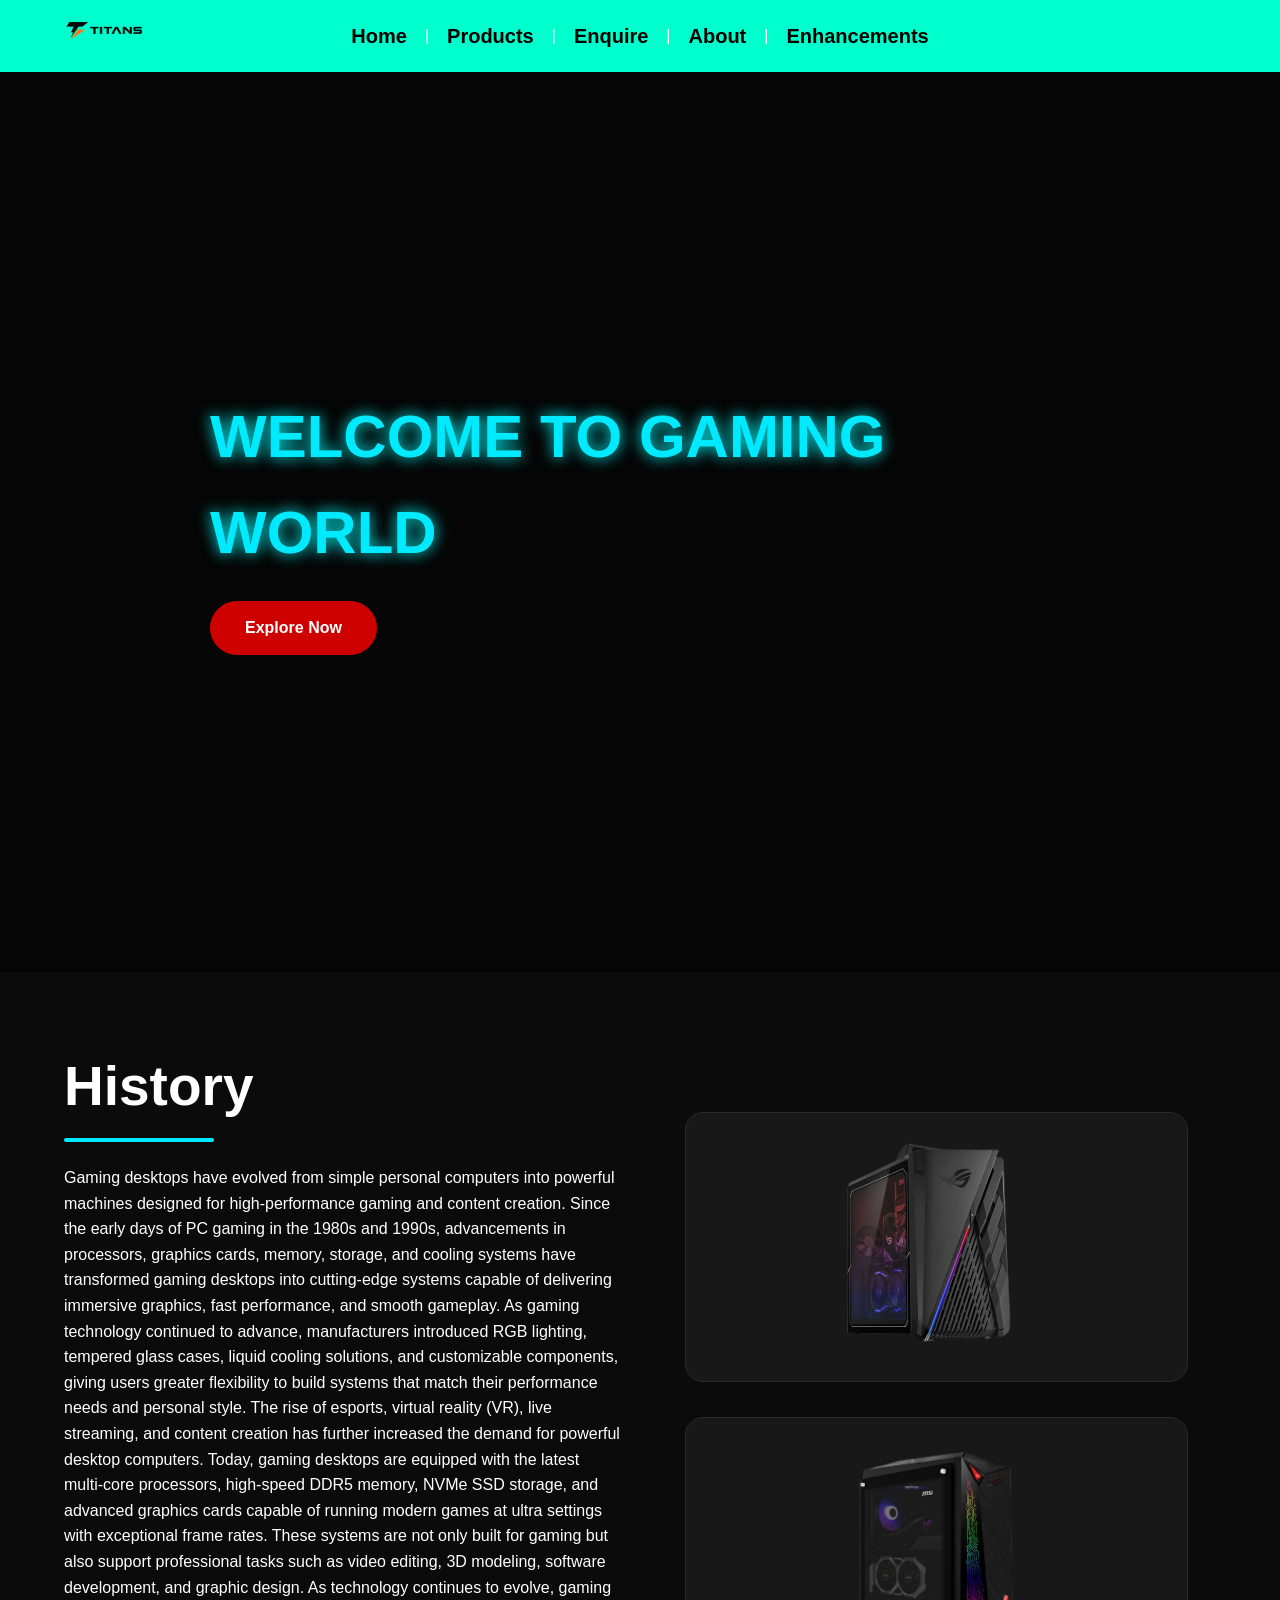
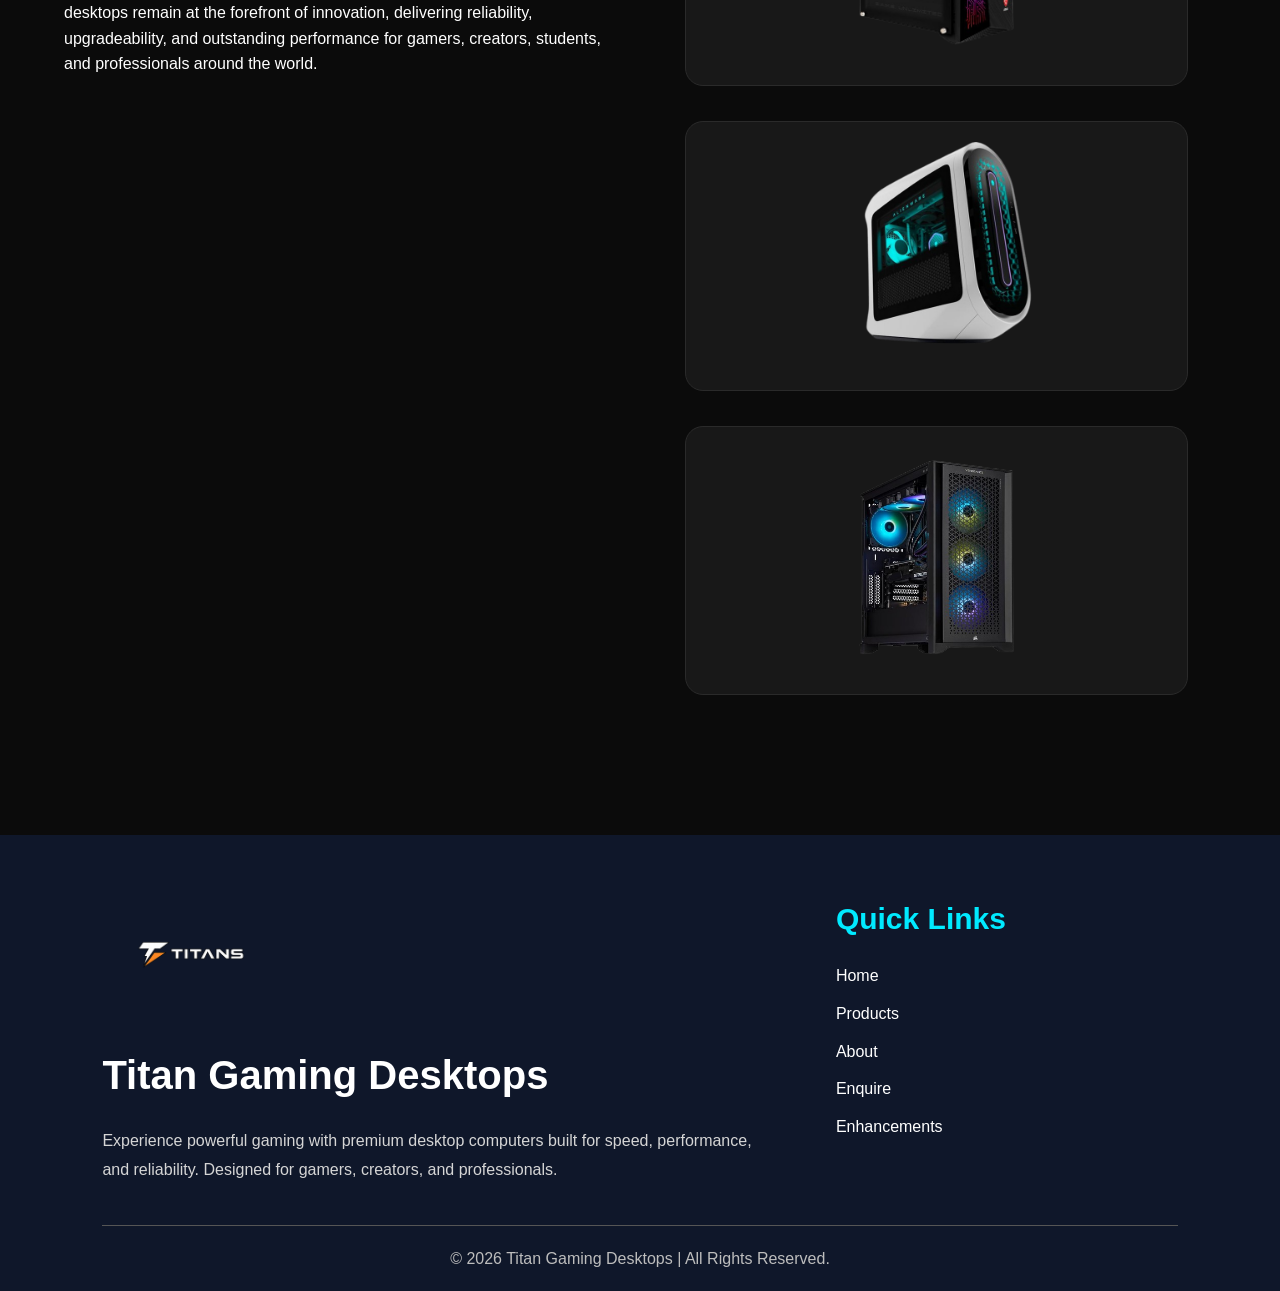
<file: index.html>
<!DOCTYPE html>
<html lang="en">

<head>
    <meta charset="UTF-8">
    <meta name="viewport" content="width=device-width, initial-scale=1.0">
    <title>Titan Gaming Desktops</title>
    <link rel="stylesheet" href="styles/style.css">
    <link rel="icon" type="image/png" href="images/logo.png">
</head>

<body>

    <header>

        <div class="logo">
            <a href="index.html">
                <img src="images/logo.png" alt="Gaming Desktop Logo">
            </a>
        </div>

        <div class="header-content">



            <nav>
                <ul>
                    <li><a href="#">Home</a></li>
                    <li>|</li>
                    <li><a href="product.html">Products</a></li>
                    <li>|</li>
                    <li><a href="enquire.html">Enquire</a></li>
                    <li>|</li>
                    <li><a href="about.html">About</a></li>
                    <li>|</li>
                    <li><a href="enhancements.html">Enhancements</a></li>
                </ul>
            </nav>

        </div>

    </header>

    <div class="home-hero">

        <!-- Background Video -->
        <video autoplay muted loop playsinline preload="auto" class="bg-video">
            <source src="vid_sample_2.mp4" type="video/mp4">
            Your browser does not support the video tag.
        </video>

        <!-- Dark Overlay -->
        <div class="overlay"></div>

        <!-- Text -->
        <div class="hero-content">
            <h1>WELCOME TO GAMING WORLD</h1>
            <a href="product.html" class="btn">Explore Now</a>
        </div>

    </div>


    <section class="products">

        <div class="history-section">

            <h2 class="history-title">
                <span></span> History
            </h2>

            <p class="history-text">
                Gaming desktops have evolved from simple personal computers into powerful machines designed for
                high-performance gaming and content creation. Since the early days of PC gaming in the 1980s and 1990s,
                advancements in processors, graphics cards, memory, storage, and cooling systems have transformed gaming
                desktops into cutting-edge systems capable of delivering immersive graphics, fast performance, and
                smooth gameplay.

                As gaming technology continued to advance, manufacturers introduced RGB lighting, tempered glass cases,
                liquid cooling solutions, and customizable components, giving users greater flexibility to build systems
                that match their performance needs and personal style. The rise of esports, virtual reality (VR), live
                streaming, and content creation has further increased the demand for powerful desktop computers.

                Today, gaming desktops are equipped with the latest multi-core processors, high-speed DDR5 memory, NVMe
                SSD storage, and advanced graphics cards capable of running modern games at ultra settings with
                exceptional frame rates. These systems are not only built for gaming but also support professional tasks
                such as video editing, 3D modeling, software development, and graphic design.

                As technology continues to evolve, gaming desktops remain at the forefront of innovation, delivering
                reliability, upgradeability, and outstanding performance for gamers, creators, students, and
                professionals around the world.
            </p>

        </div>

        <div class="product-container">

            <div class="product-card">
                <img src="images/pc1.png" alt="">
            </div>

            <div class="product-card">
                <img src="images/pc2.png" alt="">
            </div>

            <div class="product-card">
                <img src="images/pc3.png" alt="">
            </div>

            <div class="product-card">
                <img src="images/pc4.png" alt="">
            </div>

        </div>

    </section>


    <footer class="footer">

        <div class="footer-container">

            <div class="footer-brand">

                <img src="images/logo1.1.png" alt="Titan Gaming Logo">

                <h2>Titan Gaming Desktops</h2>

                <p>
                    Experience powerful gaming with premium desktop computers built
                    for speed, performance, and reliability. Designed for gamers,
                    creators, and professionals.
                </p>

            </div>

            <div class="footer-links">

                <h3>Quick Links</h3>

                <a href="index.html">Home</a>

                <a href="product.html">Products</a>

                <a href="about.html">About</a>

                <a href="enquire.html">Enquire</a>

                <a href="enhancements.html">Enhancements</a>

            </div>

        </div>

        <hr>

        <p class="copyright">
            © 2026 Titan Gaming Desktops | All Rights Reserved.
        </p>

    </footer>


</body>

</html>
</file>
<file: styles/style.css>
/*GLOBAL STYLES*/

*{
    margin:0;
    padding:0;
    box-sizing:border-box;
    font-family:Arial, Helvetica, sans-serif;
}

html{
    scroll-behavior:smooth;
}

body{
    background:#0b0b0b;
    color:#ffffff;
    line-height:1.6;
}

/*HEADER */

header{
    background:#00ffcc;
    padding:20px 0;
    position:relative;
    text-align:center;
    z-index:1000;
}

.logo{
    position:absolute;
    left:40px;
    top:50%;
    transform:translateY(-50%);
}

.logo img{
    width:130px;
    height:auto;
}

.header-content{
    width:100%;
}

.header-content h1{
    font-size:48px;
    color:#000;
    margin-bottom:15px;
}

/*NAVIGATION*/

nav{
    display:flex;
    justify-content:center;
}

nav ul{
    display:flex;
    align-items:center;
    justify-content:center;
    list-style:none;
    gap:18px;
    flex-wrap:wrap;
}

nav ul li{
    list-style:none;
}

nav ul li a{
    text-decoration:none;
    color:#000;
    font-size:20px;
    font-weight:bold;
    transition:.3s;
}

nav ul li a:hover{
    color:#ffffff;
}

/*HOME HERO*/

.home-hero{
    position:relative;
    height:100vh;
    overflow:hidden;
    display:flex;
    justify-content:center;
    align-items:center;
}

.bg-video{
    position:absolute;
    top:0;
    left:0;
    width:100%;
    height:100%;
    object-fit:cover;
    z-index:-2;
}

.overlay{
    position:absolute;
    inset:0;
    background:rgba(0,0,0,.55);
    z-index:-1;
}

.hero-content{
    max-width:900px;
    padding:20px;
    animation:fadeUp 1s ease;
}

.hero-content h1{
    font-size:60px;
    color:#ffffff;
    text-shadow:0 0 15px cyan;
    margin-bottom:20px;
}

.hero-content p{
    font-size:22px;
    margin-bottom:35px;
    color:#f2f2f2;
}

.btn{
    display:inline-block;
    padding:14px 35px;
    background:#ce0000;
    color:#ffffff;
    text-decoration:none;
    border-radius:30px;
    font-weight:bold;
    transition:.3s;
}

.btn:hover{
    background:#ffffff;
    color:#000;
    transform:translateY(-5px);
}

.home-hero{
    position:relative;
    width:100%;
    height:100vh;
    overflow:hidden;
}


/*ANIMATION*/

@keyframes fadeUp{

    from{
        opacity:0;
        transform:translateY(50px);
    }

    to{
        opacity:1;
        transform:translateY(0);
    }

}

/*BANNER*/

.banner{
    text-align:center;
    padding:90px 20px;
    background:
    linear-gradient(rgba(0,0,0,.65),rgba(0,0,0,.65)),
    url("../images/banner1.jpg") center/cover no-repeat;
}

.banner h1{
    font-size:55px;
    color:#00eaff;
    margin-bottom:15px;
}

.banner p{
    font-size:20px;
    color:#dddddd;
    max-width:800px;
    margin:auto;
}

/*PRODUCTS SECTION*/

.products,
.product-container{
    width:90%;
    margin:70px auto;
    display:grid;
    grid-template-columns:repeat(auto-fit,minmax(280px,1fr));
    gap:35px;
}

/*PRODUCT CARD*/

.card,
.product-card{

    background:#181818;
    border-radius:18px;
    overflow:hidden;
    text-align:center;
    padding:20px;
    transition:.35s;
    border:1px solid #2a2a2a;
    animation:fadeUp 1s ease;
}

.card:hover,
.product-card:hover{

    transform:translateY(-10px);
    box-shadow:0 0 25px rgba(255, 0, 0, 0.45);

}

.card img,
.product-card img{

    width:100%;
    height:220px;
    object-fit:contain;
    transition:.35s;

}

.card:hover img,
.product-card:hover img{

    transform:scale(1.08);

}

.card h2,
.product-card h3{

    color:#00eaff;
    margin:18px 0 12px;

}

.card p,
.product-card p{

    color:#d2d2d2;
    line-height:1.7;
    margin-bottom:15px;

}

.product-card span{

    display:block;
    margin-bottom:20px;
    color:#00ff99;
    font-size:26px;
    font-weight:bold;

}

/*BUTTONS*/

.card a,
.buy-btn,
.product-card button{

    display:inline-block;
    padding:12px 28px;
    border:none;
    border-radius:30px;
    background:#00eaff;
    color:#111;
    text-decoration:none;
    font-weight:bold;
    cursor:pointer;
    transition:.3s;

}

.card a:hover,
.buy-btn:hover,
.product-card button:hover{

    background:#8a2be2;
    color:#fff;
    transform:translateY(-3px);

}

/*ABOUT PAGE*/


.home-hero .hero-content h1{
    font-size:60px;
    color:#00eaff;
    margin-bottom:20px;
}

.home-hero .hero-content p{
    width:80%;
    max-width:850px;
    font-size:21px;
    color:#e5e5e5;
    line-height:1.8;
}

/* ==========================================================
                    HISTORY
========================================================== */

.about{
    display:flex;
    justify-content:center;
    align-items:center;
    gap:70px;
    padding:90px 8%;
    flex-wrap:wrap;
}

.about-image img{
    width:450px;
    border-radius:18px;
    transition:.35s;
}

.about-image img:hover{
    transform:scale(1.05);
}

.about-content{
    max-width:650px;
}

.history-title{
    position:relative;
    display:inline-block;
    font-size:55px;
    font-weight:bold;
    color:#ffffff;
    margin-bottom:35px;
}

.history-title span{
    color:#00eaff;
}

.history-title::after{
    content:"";
    position:absolute;
    left:0;
    bottom:-12px;
    width:150px;
    height:4px;
    border-radius:30px;
    background:#00eaff;
}

.about-content p{
    color:#d3d3d3;
    line-height:1.9;
    font-size:18px;
    text-align:justify;
}

/* ==========================================================
                    MISSION & VISION
========================================================== */

.mission{
    padding:80px 8%;
    display:flex;
    justify-content:center;
    gap:35px;
    flex-wrap:wrap;
}

.box{
    width:340px;
    background:#1b1b1b;
    padding:35px;
    border-radius:18px;
    text-align:center;
    transition:.35s;
}

.box:hover{
    transform:translateY(-10px);
    box-shadow:0 0 20px rgba(0,234,255,.5);
}

.box i{
    font-size:50px;
    color:#00eaff;
    margin-bottom:20px;
}

.box h2{
    margin-bottom:18px;
    color:#ffffff;
}

.box p{
    color:#cccccc;
    line-height:1.8;
}

/* ==========================================================
                    WHY CHOOSE US
========================================================== */

.why{
    padding:90px 8%;
    text-align:center;
}

.why h2{
    color:#00eaff;
    font-size:42px;
    margin-bottom:45px;
}

.why-container{
    display:grid;
    grid-template-columns:repeat(auto-fit,minmax(240px,1fr));
    gap:30px;
}

.why-card{
    background:#1b1b1b;
    padding:35px;
    border-radius:18px;
    transition:.35s;
}

.why-card:hover{
    transform:translateY(-10px);
    box-shadow:0 0 20px rgba(0,234,255,.5);
}

.why-card i{
    font-size:45px;
    color:#00eaff;
    margin-bottom:20px;
}

.why-card h3{
    margin-bottom:15px;
}

.why-card p{
    color:#d5d5d5;
    line-height:1.7;
}

/* ==========================================================
                    TEAM
========================================================== */

.team{
    padding:90px 8%;
    text-align:center;
}

.team h2{
    color:#00eaff;
    font-size:42px;
    margin-bottom:45px;
}

.team-container{
    display:grid;
    grid-template-columns:repeat(auto-fit,minmax(260px,1fr));
    gap:35px;
}

.member{
    background:#1b1b1b;
    border-radius:18px;
    overflow:hidden;
    transition:.35s;
    padding-bottom:25px;
}

.member:hover{
    transform:translateY(-10px);
    box-shadow:0 0 20px rgba(0,234,255,.5);
}

.member img{
    width:100%;
    height:300px;
    object-fit:cover;
}

.member h3{
    margin-top:20px;
    color:#ffffff;
}

.member p{
    color:#00eaff;
    margin:12px 0;
}

.member figure{
    margin:0;
}

.member figcaption{
    margin-top:10px;
    font-size:14px;
    color:#00eaff;
    font-weight:bold;
}

/* ==========================================================
                    SOCIAL ICONS
========================================================== */

.social{
    margin-top:18px;
}

.social a{
    display:inline-flex;
    justify-content:center;
    align-items:center;
    width:42px;
    height:42px;
    margin:0 6px;
    border-radius:50%;
    background:#00eaff;
    color:#111;
    text-decoration:none;
    transition:.3s;
}

.social a:hover{
    background:#8a2be2;
    color:#ffffff;
    transform:translateY(-5px);
}

/* ==========================================================
                    ENQUIRE PAGE
========================================================== */

.enquiry-hero{
    text-align:center;
    padding:80px 20px 50px;
    background:#111;
}

.enquiry-hero h1{
    font-size:58px;
    color:#00eaff;
    margin-bottom:20px;
    text-shadow:0 0 15px #00eaff;
}

.enquiry-hero p{
    max-width:850px;
    margin:auto;
    color:#d6d6d6;
    font-size:20px;
    line-height:1.8;
}

/* ==========================================================
                    FORM
========================================================== */

.container{

    width:700px;
    max-width:95%;
    margin:60px auto;
    padding:40px;
    background:#181818;
    border-radius:18px;
    box-shadow:0 0 30px rgba(0,234,255,.35);

}

.container h2{

    text-align:center;
    color:#00eaff;
    margin-bottom:30px;

}

label{

    display:block;
    margin:18px 0 8px;
    font-weight:bold;

}

input,
select,
textarea{

    width:100%;
    padding:13px;
    border:2px solid #333;
    border-radius:8px;
    background:#222;
    color:#fff;
    outline:none;
    transition:.3s;

}

input:focus,
select:focus,
textarea:focus{

    border-color:#00eaff;
    box-shadow:0 0 10px cyan;

}

fieldset{

    border:2px solid #00eaff;
    padding:20px;
    border-radius:12px;
    margin-top:20px;

}

legend{

    color:#00eaff;
    font-weight:bold;
    padding:0 10px;

}

.radio-group,
.check-group{

    display:flex;
    flex-wrap:wrap;
    gap:18px;
    margin-top:12px;

}

.radio-group label,
.check-group label{

    display:flex;
    align-items:center;
    gap:8px;
    font-weight:normal;

}

.radio-group input,
.check-group input{

    width:auto;

}

textarea{

    resize:none;

}

/* ==========================================================
                    BUTTONS
========================================================== */

.buttons{

    display:flex;
    justify-content:center;
    gap:20px;
    margin-top:35px;

}

.buttons button{

    padding:13px 35px;
    border:none;
    border-radius:30px;
    cursor:pointer;
    font-size:17px;
    font-weight:bold;
    transition:.3s;

}

button[type="submit"]{

    background:#00eaff;
    color:#000;

}

button[type="reset"]{

    background:#ff0055;
    color:#fff;

}

.buttons button:hover{

    transform:translateY(-5px);

}

/* ==========================================================
                    ENHANCEMENTS PAGE
========================================================== */

.enhancements{

    width:90%;
    margin:80px auto;
    display:grid;
    grid-template-columns:repeat(auto-fit,minmax(300px,1fr));
    gap:35px;

}

.features{

    padding:80px 8%;
    text-align:center;

}

.features h2{

    font-size:42px;
    color:#00eaff;
    margin-bottom:40px;

}

.feature-box{

    display:grid;
    grid-template-columns:repeat(auto-fit,minmax(250px,1fr));
    gap:25px;

}

.feature-box div{

    background:#1b1b1b;
    padding:25px;
    border-radius:12px;
    transition:.3s;

}

.feature-box div:hover{

    box-shadow:0 0 20px rgba(0,234,255,.5);
    transform:translateY(-6px);

}

.feature-box i{

    color:#00ff99;
    margin-right:10px;

}

/* ==========================================================
                    PROJECT DEMO VIDEO
========================================================== */

.video-section{

    padding:90px 8%;
    text-align:center;

}

.video-section h2{

    font-size:42px;
    color:#00eaff;
    margin-bottom:20px;

}

.video-section p{

    max-width:850px;
    margin:0 auto 40px;
    color:#d0d0d0;
    line-height:1.8;
    font-size:18px;

}

.video-container{

    max-width:900px;
    margin:auto;

}

.video-container iframe{

    width:100%;
    height:500px;
    border:none;
    border-radius:18px;
    box-shadow:0 0 20px rgba(0,234,255,.45);

}

/* ==========================================================
                    REFERENCES
========================================================== */

.references{
    width:90%;
    margin:80px auto;
    padding:40px;
    background:#1f1f1f;
    border-radius:15px;
    border-left:5px solid #00eaff;
}

.references h2{
    text-align:center;
    color:#00eaff;
    font-size:42px;
    margin-bottom:35px;
}

.references ol{
    padding-left:35px;
}

.references li{
    color:#f1f1f1;
    font-size:18px;
    line-height:1.9;
    margin-bottom:20px;
}

.references em{
    color:#ffffff;
    font-style:italic;
}

.references a{
    color:#FFD700;
    text-decoration:none;
    word-break:break-word;
}

.references a:hover{
    color:#00eaff;
    text-decoration:underline;
}

/*FOOTER*/

.footer{
    background:#0F172A;
    color:#ffffff;
    padding:60px 8% 20px;
    margin-top:60px;
}

.footer-container{
    display:flex;
    justify-content:space-between;
    align-items:flex-start;
    gap:50px;
    max-width:1200px;
    margin:auto;
    flex-wrap:wrap;
}

/* Brand */

.footer-brand{
    flex:2;
}

.footer-brand img{
    width:180px;
    margin-bottom:20px;
}

.footer-brand h2{
    font-size:40px;
    margin-bottom:20px;
}

.footer-brand p{
    color:#d5d5d5;
    line-height:1.8;
    max-width:650px;
}

/* Links */

.footer-links{
    flex:1;
}

.footer-links h3{
    color:#00eaff;
    font-size:30px;
    margin-bottom:20px;
}

.footer-links a{
    display:block;
    color:white;
    text-decoration:none;
    margin:12px 0;
    transition:.3s;
}

.footer-links a:hover{
    color:#00eaff;
    padding-left:8px;
}

.footer hr{
    margin:40px 0 20px;
    border:none;
    border-top:1px solid #555;
}

.copyright{
    text-align:center;
    color:#bdbdbd;
    font-size:16px;
}

/* ==========================================================
                    MOBILE RESPONSIVE CSS
========================================================== */

@media screen and (max-width:768px){

    /* Header */

    header{
        display:flex;
        flex-direction:column;
        align-items:center;
        padding:15px;
    }

    .logo{
        position:static;
        transform:none;
        margin-bottom:15px;
    }

    .logo img{
        width:90px;
    }

    nav ul{
        flex-direction:column;
        gap:10px;
    }

    nav ul li:nth-child(even){
        display:none;
    }

    nav ul li a{
        font-size:18px;
    }

    /* Hero */

    .hero{
        height:auto;
        padding:80px 20px;
    }

    .hero h1{
        font-size:36px;
    }

    .hero p{
        width:100%;
        font-size:17px;
    }

    /* Banner */

    .banner{
        padding:60px 20px;
    }

    .banner h1{
        font-size:36px;
    }

    .banner p{
        font-size:18px;
    }

    /* Products */

    .products,
    .product-container,
    .enhancements{
        grid-template-columns:1fr;
    }

    .card,
    .product-card{
        width:100%;
    }

    .card img,
    .product-card img{
        height:220px;
    }

    /* About */

    .about{
        flex-direction:column;
        text-align:center;
    }

    .about-image img{
        width:100%;
    }

    .about-content{
        max-width:100%;
    }

    /* Mission */

    .mission{
        flex-direction:column;
    }

    .box{
        width:100%;
    }

    /* Why */

    .why-container{
        grid-template-columns:1fr;
    }

    /* Team */

    .team-container{
        grid-template-columns:1fr;
    }

    /* Form */

    .container{
        width:95%;
        padding:25px;
    }

    .buttons{
        flex-direction:column;
    }

    .buttons button{
        width:100%;
    }

    .radio-group,
    .check-group{
        flex-direction:column;
        gap:10px;
    }

    /* Video */

    .video-container iframe{
        height:240px;
    }

    .video-section h2{
        font-size:30px;
    }

    .video-section p{
        font-size:16px;
    }

    /* Footer */

    .footer{
        padding:40px 20px;
    }

    .footer-container{
        flex-direction:column;
        text-align:center;
        align-items:center;
    }

    .footer-brand img{
        width:150px;
    }

    .footer-brand h2{
        font-size:28px;
    }

    .footer-brand p{
        font-size:16px;
    }

    .footer-links{
        margin-top:30px;
    }

    .footer-links h3{
        font-size:24px;
    }

}

/* Manager login botton */

.login-btn {
    width: 100%;
    padding: 14px;
    margin-top: 10px;
    border: none;
    border-radius: 8px;
    background: #00e5ff;
    color: #000;
    font-size: 18px;
    font-weight: bold;
    cursor: pointer;
    transition: 0.3s;
}

.login-btn:hover {
    box-shadow: 0 0 15px #00e5ff;
    transform: translateY(-2px);
}

/* ==========================================================
                    MANAGER / REPORT STYLES
========================================================== */

.manager-auth-box {
    max-width: 500px;
    margin: 50px auto;
    padding: 30px;
    background: #151515;
    border-radius: 12px;
}

.manager-register-box {
    max-width: 600px;
}

.manager-error {
    color: #ff5555;
    font-weight: bold;
}

.manager-success {
    color: #4cff88;
    font-weight: bold;
}

.manager-note {
    margin-top: 20px;
}

.manager-panel {
    max-width: 1200px;
    margin: 40px auto;
    padding: 25px;
    background: #151515;
    border-radius: 12px;
}

.reports-panel {
    max-width: 1100px;
}

.manager-links {
    display: flex;
    gap: 10px;
    flex-wrap: wrap;
    margin-bottom: 25px;
}

.manager-search-form {
    margin-bottom: 20px;
}

.manager-filter-form {
    margin-bottom: 25px;
}

.table-scroll {
    overflow-x: auto;
}

.inline-form {
    display: inline;
}

.report-form {
    margin: 20px 0;
}

.report-summary {
    padding: 25px;
    background: #222;
    border-radius: 10px;
}


/* PRODUCT PAGE ENHANCEMENTS */

.product-comparison,
.product-aside,
.company-information,
.business-hours {
    width: 90%;
    max-width: 1200px;
    margin: 45px auto;
}

.product-comparison h2,
.product-aside h2,
.company-information h2,
.business-hours h2 {
    text-align: center;
    margin-bottom: 25px;
}

.product-table,
.hours-table {
    width: 100%;
    border-collapse: collapse;
    overflow: hidden;
    border-radius: 10px;
}

.product-table th,
.product-table td,
.hours-table th,
.hours-table td {
    padding: 14px;
    text-align: left;
    border: 1px solid #333;
}

.product-table th,
.hours-table th {
    font-weight: bold;
}

.product-aside {
    padding: 30px;
    border-radius: 12px;
    background: #151515;
}

.product-aside ul {
    padding-left: 25px;
}

.product-aside li {
    margin: 10px 0;
}

.company-information {
    padding: 30px;
    border-radius: 12px;
    background: #151515;
}

.company-information dl {
    display: grid;
    grid-template-columns: 220px 1fr;
    gap: 15px 25px;
    margin: 0;
}

.company-information dt {
    font-weight: bold;
}

.company-information dd {
    margin: 0;
}

.business-hours {
    padding: 30px;
    border-radius: 12px;
    background: #151515;
}

@media (max-width: 700px) {
    .product-comparison,
    .product-aside,
    .company-information,
    .business-hours {
        width: 92%;
    }

    .product-table,
    .hours-table {
        font-size: 13px;
    }

    .product-table th,
    .product-table td,
    .hours-table th,
    .hours-table td {
        padding: 9px;
    }

    .company-information dl {
        grid-template-columns: 1fr;
    }
}


/* RECEIPT PAGE */

.receipt-container {
    max-width: 1000px;
    margin: 45px auto;
    padding: 20px;
}

.success-message {
    padding: 22px;
    margin-bottom: 25px;
    border: 2px solid #00eaff;
    border-radius: 12px;
    background: #102626;
    text-align: center;
}

.success-message h2 {
    margin-top: 0;
    color: #00eaff;
}

.receipt-section {
    margin-bottom: 25px;
    padding: 25px;
    border: 1px solid #333;
    border-radius: 12px;
    background: #171717;
}

.receipt-section h2 {
    margin-top: 0;
    color: #00eaff;
}

.receipt-grid {
    display: grid;
    grid-template-columns: repeat(2, 1fr);
    gap: 15px;
}

.receipt-grid div {
    padding: 15px;
    border-radius: 8px;
    background: #242424;
}

.receipt-grid strong,
.receipt-grid span {
    display: block;
}

.receipt-grid strong {
    margin-bottom: 7px;
    color: #aaa;
}

.receipt-grid span {
    color: white;
}

.status {
    font-weight: bold;
    color: #00eaff !important;
}

.total {
    font-weight: bold;
    color: #00eaff !important;
}

.receipt-table {
    width: 100%;
    border-collapse: collapse;
}

.receipt-table th,
.receipt-table td {
    padding: 13px;
    border-bottom: 1px solid #333;
    text-align: left;
}

.receipt-table th {
    width: 35%;
    color: #aaa;
}

.receipt-table td {
    color: white;
}

.security-note {
    margin-bottom: 0;
    color: #aaa;
    font-size: 14px;
}

.comments {
    line-height: 1.6;
}

.receipt-actions {
    display: flex;
    justify-content: center;
    gap: 15px;
    margin: 30px 0;
}

.receipt-actions button,
.receipt-actions a {
    padding: 13px 25px;
    border: none;
    border-radius: 7px;
    background: #00eaff;
    color: #000;
    text-decoration: none;
    font-weight: bold;
    cursor: pointer;
}

.receipt-actions button:hover,
.receipt-actions a:hover {
    opacity: 0.85;
}

@media (max-width: 700px) {

    .receipt-container {
        margin: 25px 10px;
        padding: 10px;
    }

    .receipt-grid {
        grid-template-columns: 1fr;
    }

    .receipt-table th {
        width: 40%;
    }

    .receipt-actions {
        flex-direction: column;
    }

    .receipt-actions button,
    .receipt-actions a {
        text-align: center;
    }
}

@media print {

    body {
        background: white !important;
        color: black !important;
    }

    header,
    footer,
    .banner,
    .receipt-actions {
        display: none !important;
    }

    .receipt-container {
        max-width: 100%;
        margin: 0;
    }

    .receipt-section,
    .success-message {
        background: white !important;
        color: black !important;
        border: 1px solid #999;
    }

    .receipt-section h2,
    .success-message h2,
    .receipt-table td,
    .receipt-grid span {
        color: black !important;
    }
}


/* fix_order.php */

.fix-order {
    max-width: 900px;
    margin: 50px auto;
    padding: 30px;
}

.fix-order fieldset {
    margin-bottom: 25px;
    padding: 25px;
    border: 2px solid #00eaff;
    border-radius: 12px;
    background: #171717;
}

.fix-order legend {
    padding: 0 10px;
    color: #00eaff;
    font-weight: bold;
    font-size: 18px;
}

.fix-order label {
    display: block;
    margin-top: 15px;
    margin-bottom: 7px;
    font-weight: bold;
}

.fix-order input[type="text"],
.fix-order input[type="password"],
.fix-order select,
.fix-order textarea {
    width: 100%;
    box-sizing: border-box;
    padding: 13px;
    border: 1px solid #444;
    border-radius: 7px;
    background: #242424;
    color: white;
    font-size: 15px;
}

.fix-order textarea {
    resize: vertical;
}

.fix-order .invalid {
    border: 2px solid #ff3333;
}

.error-message {
    display: block;
    margin-top: 5px;
    color: #ff5555;
    font-weight: bold;
}

.error-summary {
    margin-bottom: 25px;
    padding: 18px;
    border-left: 5px solid #ff3333;
    background: #2a1111;
    color: white;
}

.error-summary li {
    margin: 7px 0;
}

.radio-group,
.check-group {
    display: grid;
    grid-template-columns: repeat(2, 1fr);
    gap: 12px;
    margin-top: 10px;
}

.radio-group label,
.check-group label {
    margin: 0;
    font-weight: normal;
}

.card-warning {
    padding: 12px;
    border-radius: 7px;
    background: #332900;
    color: #ffd84d;
}

.checkout-btn {
    display: block;
    margin: 25px auto 5px;
    padding: 14px 30px;
    border: none;
    border-radius: 7px;
    background: #00eaff;
    color: #000;
    font-size: 16px;
    font-weight: bold;
    cursor: pointer;
}

.checkout-btn:hover {
    background: #00bcd4;
}

@media (max-width: 700px) {
    .fix-order {
        margin: 25px 15px;
        padding: 15px;
    }

    .radio-group,
    .check-group {
        grid-template-columns: 1fr;
    }
}




/* ==========================================================
                TEAM CONTACT & SCHEDULING TABLE
========================================================== */

.team-details{
    padding:70px 8%;
    text-align:center;
}

.team-details h2{
    color:#00eaff;
    font-size:40px;
    margin-bottom:35px;
}

.team-table-wrapper{
    width:100%;
    overflow-x:auto;
}

.team-info-table{
    width:100%;
    max-width:1100px;
    margin:0 auto;
    border-collapse:collapse;
    background:#1b1b1b;
    color:#ffffff;
}

.team-info-table th{
    background:#111111;
    color:#00eaff;
    padding:18px;
    border:1px solid #555;
    text-align:left;
    font-size:17px;
}

.team-info-table td{
    padding:16px;
    border:1px solid #555;
    text-align:left;
    line-height:1.6;
}

.team-info-table tr:hover{
    background:#252525;
}


/* ==========================================================
                PROJECT CONTRIBUTIONS
========================================================== */

.member p{
    line-height:1.7;
}

.member .part1-contribution{
    color:#00eaff;
}

.member .part2-contribution{
    color:#ffffff;
}

.member .part1-contribution strong{
    color:#00eaff;
}

.member .part2-contribution strong{
    color:#8a2be2;
}


/* ==========================================================
                    MOBILE TEAM TABLE
========================================================== */

@media(max-width:768px){

    .team-details{
        padding:50px 5%;
    }

    .team-details h2{
        font-size:30px;
    }

    .team-info-table{
        min-width:700px;
    }

    .team-info-table th,
    .team-info-table td{
        padding:12px;
        font-size:14px;
    }

}

/* ================= TEAM CARD ALIGNMENT ================= */

.team-container .member {
    display: flex;
    flex-direction: column;
}

/* Make Part 1 section same height */
.team-container .member .part1-contribution {
    min-height: 250px;
    margin-bottom: 0;
}

/* Make Part 2 section same height */
.team-container .member .part2-contribution {
    min-height: 165px;
    margin-top: 0;
    margin-bottom: 0;
}

/* Part 2 heading */
.team-container .member .part2-contribution strong {
    display: block;
    text-align: center;
    margin-bottom: 10px;
}

/* Keep social icons at the bottom */
.team-container .member .social {
    margin-top: auto;
}



/* ================= COMPANY INFORMATION ================= */

.company-information {
    width: 90%;
    max-width: 1200px;
    margin: 60px auto;
    padding: 40px;
    background: #171717;
    border-radius: 15px;
    text-align: center;
}

.company-information h2 {
    color: #ffffff;
    font-size: 30px;
    margin-bottom: 35px;
}


/* Information Cards */

.company-info-grid {
    display: grid;
    grid-template-columns: repeat(3, 1fr);
    gap: 20px;
}

.company-info-card {
    background: #202020;
    padding: 25px 20px;
    border-radius: 12px;
    border: 1px solid #333;
    transition: 0.3s ease;
}

.company-info-card:hover {
    transform: translateY(-5px);
    box-shadow: 0 0 15px rgba(0, 234, 255, 0.35);
}

.company-info-card i {
    font-size: 30px;
    color: #00eaff;
    margin-bottom: 15px;
}

.company-info-card h3 {
    color: #00eaff;
    font-size: 18px;
    margin-bottom: 12px;
}

.company-info-card p {
    color: #ffffff;
    font-size: 15px;
    line-height: 1.6;
    margin: 0;
}


/* ================= COMPANY INFORMATION RESPONSIVE ================= */

@media (max-width: 900px) {

    .company-info-grid {
        grid-template-columns: repeat(2, 1fr);
    }

}


@media (max-width: 600px) {

    .company-information {
        width: 85%;
        padding: 25px 15px;
    }

    .company-information h2 {
        font-size: 25px;
    }

    .company-info-grid {
        grid-template-columns: 1fr;
    }

}
</file>
